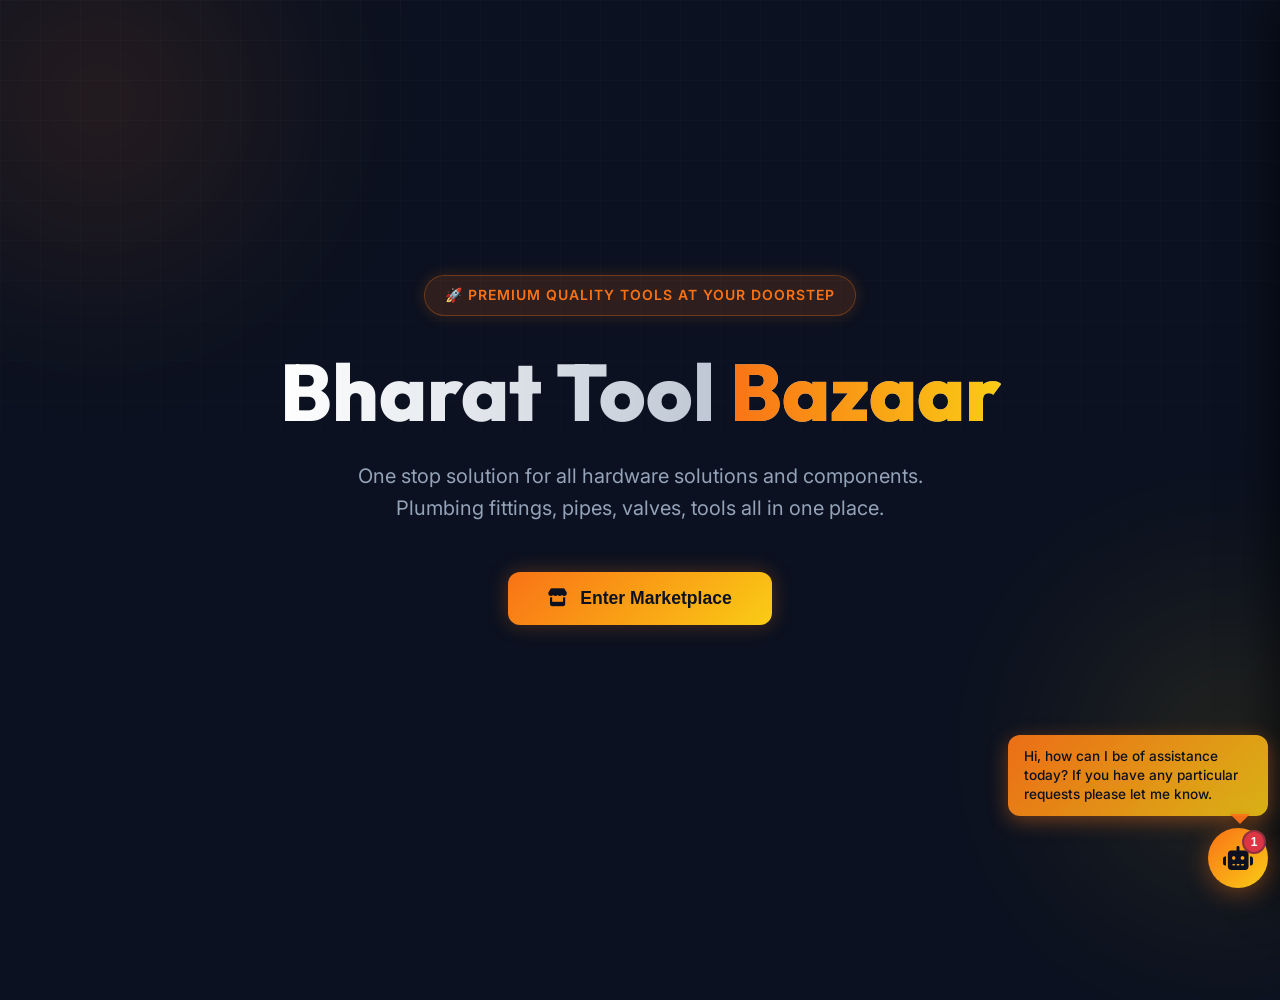
<file: index.html>
<!DOCTYPE html>
<html lang="en">
<head>
    <meta charset="UTF-8">
    <meta name="viewport" content="width=device-width, initial-scale=1.0, viewport-fit=cover">
    <title>Bharat Tool Bazaar | Plumbing Components Marketplace</title>
    <meta name="description" content="One-stop marketplace for premium plumbing pipes, fittings, and components. Fast delivery to commercial regions.">
    <!-- Google Fonts -->
    <link rel="preconnect" href="https://fonts.googleapis.com">
    <link rel="preconnect" href="https://fonts.gstatic.com" crossorigin>
    <link href="https://fonts.googleapis.com/css2?family=Inter:wght@300;400;500;600;700&family=Outfit:wght@400;600;800&display=swap" rel="stylesheet">
    <!-- Font Awesome -->
    <link rel="stylesheet" href="https://cdnjs.cloudflare.com/ajax/libs/font-awesome/6.4.0/css/all.min.css">
    <!-- Styles -->
    <link rel="stylesheet" href="styles.css">
</head>
<body>
    <!-- Background Elements for aesthetics -->
    <div class="glow glow-1"></div>
    <div class="glow glow-2"></div>
    <div class="grid-overlay"></div>

    <!-- Home Page -->
    <div id="home-page" class="page active">
        <main class="hero">
            <div class="container">
                <div class="hero-content fade-in-up">
                    <div class="badge">🚀 Premium quality tools at your doorstep</div>
                    <h1 class="title">Bharat Tool <span class="accent-text">Bazaar</span></h1>
                    <p class="subtitle">
                        One stop solution for all hardware solutions and components.
                        Plumbing fittings, pipes, valves, tools all in one place.
                    </p>
                    <button class="marketplace-btn" id="enter-marketplace-btn">
                        <i class="fas fa-store"></i> Enter Marketplace
                    </button>
                </div>
            </div>
        </main>
    </div>

    <!-- Marketplace Page -->
    <div id="marketplace-page" class="page">
        <!-- Header with Cart -->
        <header class="marketplace-header">
            <div class="header-container">
                <button class="home-btn" id="home-btn" title="Back to Home">
                    <i class="fas fa-home"></i> Home
                </button>
                <h1 class="marketplace-title">Hardware Marketplace</h1>
                <button class="cart-icon-btn" id="cart-icon-btn">
                    <i class="fas fa-shopping-cart"></i>
                    <span class="cart-count" id="cart-count">0</span>
                </button>
            </div>
        </header>

        <div class="marketplace-container">
            <div class="marketplace-top-bar">
                <input type="search" id="global-search" class="search-input" placeholder="Search all products, e.g. nut, ball valve 1 inch" autocomplete="off">
                <select id="sort-by" class="sort-select">
                    <option value="name">Sort by Name</option>
                    <option value="price-low">Price: Low to High</option>
                    <option value="price-high">Price: High to Low</option>
                </select>
            </div>

            <!-- Sidebar with Categories -->
            <aside class="categories-sidebar">
                <h3 class="sidebar-title">Categories</h3>
                <div class="categories-list" id="categories-list">
                    <!-- Categories will be dynamically added here -->
                </div>
            </aside>

            <!-- Products Section -->
            <section class="products-section">
                <div class="filters-header">
                    <h2 class="section-title" id="category-title">All Products</h2>
                </div>
                <div class="products-grid" id="products-grid">
                    <!-- Products will be dynamically added here -->
                </div>
            </section>
        </div>
    </div>

    <!-- Cart Panel (Slide-out) -->
    <div id="cart-panel" class="cart-panel">
        <div class="panel-header">
            <h3>Your Cart</h3>
            <button class="close-panel" id="close-cart-panel">&times;</button>
        </div>
        <div class="panel-body">
            <div class="cart-items-panel" id="cart-items-panel">
                <p class="empty-cart">Your cart is empty.</p>
            </div>
        </div>
        <div class="panel-footer">
            <div class="total-price-panel" id="total-price-panel">Total: ₹0</div>
            <button class="proceed-btn" id="proceed-btn" disabled>
                <i class="fas fa-arrow-right"></i> Proceed to Checkout
            </button>
        </div>
    </div>

    <!-- Address Modal -->
    <div id="address-modal" class="modal">
        <div class="modal-content">
            <div class="modal-header">
                <h3>Delivery Address</h3>
                <button class="close-modal" id="close-modal">&times;</button>
            </div>
            <div class="modal-body">
                <form id="address-form">
                    <div class="form-group">
                        <label for="delivery-address">Please enter your delivery address:</label>
                        <textarea 
                            id="delivery-address" 
                            name="address" 
                            placeholder="Enter your complete delivery address including street, city, state, and pincode..."
                            required
                        ></textarea>
                    </div>
                    <div class="form-actions">
                        <button type="button" class="cancel-btn" id="cancel-address">Cancel</button>
                        <button type="submit" class="submit-btn">Confirm & Send to WhatsApp</button>
                    </div>
                </form>
            </div>
        </div>
    </div>

    <!-- AI Assistant Chatbox -->
    <div class="ai-chatbox-container">
        <!-- Floating Chat Button with Robot Icon -->
        <button class="ai-chat-toggle" id="ai-chat-toggle" title="AI Assistant">
            <i class="fas fa-robot"></i>
            <span class="chat-badge" id="chat-badge">1</span>
        </button>

        <!-- Tooltip Message Bubble (appears from robot's mouth) -->
        <div class="chat-tooltip" id="chat-tooltip">
            <p>Hi, how can I be of assistance today? If you have any particular requests please let me know.</p>
            <div class="tooltip-arrow"></div>
        </div>

        <!-- Chat Window -->
        <div class="ai-chat-window" id="ai-chat-window">
            <div class="chat-header">
                <h3><i class="fas fa-robot"></i> AI Assistant</h3>
                <button class="chat-close" id="ai-chat-close">&times;</button>
            </div>
            <div class="chat-messages" id="chat-messages">
                <div class="message bot-message">
                    <p>Hi, how can I be of assistance today? If you have any particular requests please let me know.</p>
                </div>
            </div>
            <div class="chat-input-area">
                <input 
                    type="text" 
                    id="user-message-input" 
                    placeholder="Type your request..." 
                    class="chat-input"
                >
                <button class="chat-send-btn" id="chat-send-btn">
                    <i class="fas fa-paper-plane"></i>
                </button>
            </div>
        </div>
    </div>

    <script src="script.js"></script>
</body>
</html>
</file>
<file: styles.css>
:root {
    /* Color Palette */
    --bg-color: #0b1120;
    --text-primary: #f8fafc;
    --text-secondary: #94a3b8;

    /* Brand Accent Colors */
    --accent-orange: #f97316;
    --accent-orange-hover: #ea580c;
    --accent-yellow: #facc15;

    /* Card & Surfaces */
    --surface: rgba(30, 41, 59, 0.4);
    --border: rgba(255, 255, 255, 0.1);

    /* Typography */
    --font-heading: 'Outfit', sans-serif;
    --font-body: 'Inter', sans-serif;

    /* Effects */
    --glass-blur: blur(16px);
    --shadow-subtle: 0 10px 30px -10px rgba(0, 0, 0, 0.5);
    --shadow-accent: 0 0 20px rgba(249, 115, 22, 0.3);
}

* {
    margin: 0;
    padding: 0;
    box-sizing: border-box;
}

body {
    background-color: var(--bg-color);
    color: var(--text-primary);
    font-family: var(--font-body);
    min-height: 100vh;
    min-height: 100dvh;
    overflow-x: hidden;
    overflow-x: clip;
    line-height: 1.6;
    position: relative;
}

/* Background Effects */
.glow {
    position: absolute;
    width: 600px;
    height: 600px;
    background: radial-gradient(circle, var(--accent-orange) 0%, transparent 60%);
    opacity: 0.15;
    filter: blur(80px);
    border-radius: 50%;
    z-index: -1;
}

.glow-1 {
    top: -200px;
    left: -200px;
    background: radial-gradient(circle, var(--accent-orange) 0%, transparent 60%);
}

.glow-2 {
    bottom: -100px;
    right: -200px;
    background: radial-gradient(circle, var(--accent-yellow) 0%, transparent 60%);
    width: 500px;
    height: 500px;
}

.grid-overlay {
    position: absolute;
    top: 0;
    left: 0;
    width: 100%;
    height: 100%;
    background-image:
        linear-gradient(var(--border) 1px, transparent 1px),
        linear-gradient(90deg, var(--border) 1px, transparent 1px);
    background-size: 40px 40px;
    opacity: 0.2;
    z-index: -2;
    mask-image: linear-gradient(to bottom, rgba(0, 0, 0, 1) 0%, rgba(0, 0, 0, 0) 80%);
    -webkit-mask-image: linear-gradient(to bottom, rgba(0, 0, 0, 1) 0%, rgba(0, 0, 0, 0) 80%);
}

/* Page Transitions */
.page {
    display: none;
    width: 100%;
    min-height: 100vh;
}

.page.active {
    display: block;
}

/* Hero/Home Page */
.hero {
    width: 100%;
    position: relative;
    z-index: 10;
    min-height: 100vh;
    display: flex;
    align-items: center;
    justify-content: center;
}

.container {
    max-width: 1200px;
    margin: 0 auto;
    padding: 2rem;
    width: 100%;
}

.hero .container {
    display: flex;
    align-items: center;
    justify-content: center;
    min-height: 100vh;
}

.hero-content {
    text-align: center;
    max-width: 800px;
    margin: 0 auto;
}

.badge {
    display: inline-block;
    padding: 0.5rem 1.25rem;
    background: rgba(249, 115, 22, 0.15);
    color: var(--accent-orange);
    border: 1px solid rgba(249, 115, 22, 0.3);
    border-radius: 30px;
    font-size: 0.875rem;
    font-weight: 600;
    letter-spacing: 1px;
    text-transform: uppercase;
    margin-bottom: 2rem;
    box-shadow: 0 0 15px rgba(249, 115, 22, 0.2);
}

.title {
    font-family: var(--font-heading);
    font-size: clamp(3rem, 8vw, 5rem);
    font-weight: 800;
    line-height: 1.1;
    margin-bottom: 1.5rem;
    background: linear-gradient(to right, #ffffff, #94a3b8);
    -webkit-background-clip: text;
    -webkit-text-fill-color: transparent;
}

.accent-text {
    background: linear-gradient(to right, var(--accent-orange), var(--accent-yellow));
    -webkit-background-clip: text;
    -webkit-text-fill-color: transparent;
}

.subtitle {
    font-size: clamp(1.1rem, 2vw, 1.25rem);
    color: var(--text-secondary);
    margin-bottom: 3rem;
    max-width: 600px;
    margin-left: auto;
    margin-right: auto;
}

.marketplace-btn {
    background: linear-gradient(135deg, var(--accent-orange), var(--accent-yellow));
    color: #0b1120;
    border: none;
    padding: 1rem 2.5rem;
    font-size: 1.1rem;
    font-weight: 700;
    border-radius: 12px;
    cursor: pointer;
    transition: all 0.3s ease;
    display: inline-flex;
    align-items: center;
    gap: 0.75rem;
    box-shadow: var(--shadow-accent);
}

.marketplace-btn:hover {
    transform: scale(1.05) translateY(-2px);
    box-shadow: 0 0 30px rgba(250, 204, 21, 0.5);
}

/* Marketplace Header */
.marketplace-header {
    background: var(--surface);
    backdrop-filter: var(--glass-blur);
    -webkit-backdrop-filter: var(--glass-blur);
    border-bottom: 1px solid var(--border);
    padding-top: 1.5rem;
    padding-bottom: 1.5rem;
    padding-left: max(2rem, env(safe-area-inset-left, 0px));
    padding-right: max(2rem, env(safe-area-inset-right, 0px));
    position: sticky;
    top: 0;
    z-index: 100;
    width: 100%;
    box-sizing: border-box;
}

.header-container {
    width: 100%;
    max-width: 1400px;
    margin: 0 auto;
    display: flex;
    justify-content: space-between;
    align-items: center;
}

.marketplace-title {
    font-size: 1.75rem;
    font-weight: 700;
    color: var(--text-primary);
    margin: 0;
}

.home-btn {
    background: rgba(249, 115, 22, 0.1);
    color: var(--accent-orange);
    border: 1px solid var(--accent-orange);
    padding: 0.75rem 1.5rem;
    border-radius: 8px;
    font-size: 1rem;
    font-family: var(--font-body);
    font-weight: 600;
    cursor: pointer;
    transition: all 0.3s ease;
    display: flex;
    align-items: center;
    gap: 0.5rem;
}

.home-btn:hover {
    background: rgba(249, 115, 22, 0.2);
    transform: translateX(-2px);
}

.cart-icon-btn {
    background: linear-gradient(135deg, var(--accent-orange), var(--accent-yellow));
    color: #0b1120;
    border: none;
    width: 50px;
    height: 50px;
    border-radius: 50%;
    font-size: 1.25rem;
    cursor: pointer;
    position: relative;
    transition: all 0.3s ease;
    display: flex;
    align-items: center;
    justify-content: center;
}

.cart-icon-btn:hover {
    transform: scale(1.1);
    box-shadow: 0 0 20px rgba(249, 115, 22, 0.4);
}

.cart-count {
    position: absolute;
    top: -8px;
    right: -8px;
    background: #dc3545;
    color: white;
    width: 28px;
    height: 28px;
    border-radius: 50%;
    display: flex;
    align-items: center;
    justify-content: center;
    font-size: 0.85rem;
    font-weight: 700;
    border: 2px solid var(--bg-color);
}

/* Marketplace Container */
.marketplace-container {
    width: 100%;
    max-width: 1400px;
    margin: 0 auto;
    padding: 2rem;
    display: grid;
    grid-template-columns: 250px 1fr;
    grid-template-areas:
        "sidebar topbar"
        "sidebar products";
    gap: 2rem;
    align-items: start;
}

.marketplace-top-bar {
    grid-area: topbar;
    display: flex;
    justify-content: flex-end;
    align-items: center;
    gap: 1rem;
    flex-wrap: wrap;
}

.search-input {
    background: var(--surface);
    border: 1px solid var(--border);
    color: var(--text-primary);
    padding: 0.75rem 1rem;
    border-radius: 8px;
    font-size: 0.95rem;
    font-family: var(--font-body);
    min-width: min(280px, 100%);
    flex: 1 1 220px;
    transition: all 0.2s ease;
}

.search-input::placeholder {
    color: var(--text-secondary);
}

.search-input:hover {
    border-color: rgba(249, 115, 22, 0.35);
    background: rgba(249, 115, 22, 0.06);
}

.search-input:focus {
    outline: none;
    border-color: var(--accent-orange);
    box-shadow: 0 0 0 3px rgba(249, 115, 22, 0.12);
}

.search-input::-webkit-search-cancel-button {
    filter: invert(0.85);
    opacity: 0.75;
    cursor: pointer;
}

.search-input:-webkit-autofill,
.search-input:-webkit-autofill:hover,
.search-input:-webkit-autofill:focus {
    -webkit-box-shadow: 0 0 0 40px rgba(30, 41, 59, 0.85) inset;
    -webkit-text-fill-color: var(--text-primary);
    caret-color: var(--text-primary);
}

/* Categories Sidebar */
.categories-sidebar {
    grid-area: sidebar;
    background: var(--surface);
    backdrop-filter: var(--glass-blur);
    -webkit-backdrop-filter: var(--glass-blur);
    border: 1px solid var(--border);
    border-radius: 16px;
    padding: 1.5rem;
    height: fit-content;
    position: sticky;
    top: 100px;
}

.sidebar-title {
    font-size: 1.2rem;
    font-weight: 700;
    color: var(--text-primary);
    margin-bottom: 1.5rem;
}

.categories-list {
    display: flex;
    flex-direction: column;
    gap: 0.75rem;
}

/* Make category list scrollable so lower categories are accessible on small screens */
.categories-list {
    max-height: calc(100vh - 220px);
    overflow-y: auto;
    padding-right: 6px;
    /* space for scrollbar */
}

.category-btn {
    background: transparent;
    border: 1px solid var(--border);
    color: var(--text-secondary);
    padding: 0.75rem 1rem;
    border-radius: 8px;
    cursor: pointer;
    transition: all 0.2s ease;
    text-align: left;
    font-size: 0.95rem;
    font-weight: 500;
}

.category-btn:hover {
    background: rgba(249, 115, 22, 0.1);
    border-color: rgba(249, 115, 22, 0.3);
    color: var(--text-primary);
}

.category-btn.active {
    background: linear-gradient(135deg, var(--accent-orange), var(--accent-yellow));
    color: #0b1120;
    border-color: var(--accent-orange);
    font-weight: 600;
}

/* Products Section */
.products-section {
    grid-area: products;
    min-width: 0;
    display: flex;
    flex-direction: column;
    gap: 1.5rem;
}

.filters-header {
    display: flex;
    justify-content: space-between;
    align-items: center;
    flex-wrap: wrap;
    gap: 1rem;
}

.section-title {
    font-family: var(--font-heading);
    font-size: 2rem;
    font-weight: 700;
    color: var(--text-primary);
    margin: 0;
}

.sort-select {
    background: var(--surface);
    border: 1px solid var(--border);
    color: var(--text-primary);
    padding: 0.75rem 1rem;
    border-radius: 8px;
    font-size: 0.95rem;
    cursor: pointer;
    transition: all 0.2s ease;
}

.sort-select:hover {
    border-color: var(--accent-orange);
    background: rgba(249, 115, 22, 0.05);
}

.sort-select:focus {
    outline: none;
    border-color: var(--accent-orange);
    box-shadow: 0 0 0 3px rgba(249, 115, 22, 0.1);
}

.products-grid {
    display: grid;
    grid-template-columns: repeat(auto-fill, minmax(min(200px, 100%), 1fr));
    gap: 1.5rem;
    width: 100%;
}

.product-card {
    background: var(--surface);
    backdrop-filter: var(--glass-blur);
    -webkit-backdrop-filter: var(--glass-blur);
    border: 1px solid var(--border);
    border-radius: 12px;
    padding: 1.25rem;
    text-align: center;
    box-shadow: var(--shadow-subtle);
    transition: all 0.3s ease;
}

.product-card:hover {
    transform: translateY(-5px);
    border-color: rgba(249, 115, 22, 0.4);
    box-shadow: 0 15px 35px rgba(249, 115, 22, 0.2);
}

.product-category-tag {
    font-size: 0.72rem;
    font-weight: 600;
    text-transform: uppercase;
    letter-spacing: 0.04em;
    color: var(--accent-orange);
    margin-bottom: 0.35rem;
}

.product-name {
    font-size: 1rem;
    font-weight: 600;
    margin-bottom: 0.5rem;
    color: var(--text-primary);
}

.product-price {
    font-size: 1.25rem;
    color: var(--accent-orange);
    margin-bottom: 1rem;
    font-weight: 700;
}

.product-specs {
    font-size: 0.8rem;
    color: var(--text-secondary);
    margin-bottom: 1rem;
    line-height: 1.4;
}

.add-to-cart-btn {
    width: 100%;
    background: linear-gradient(135deg, var(--accent-orange), var(--accent-yellow));
    color: #0b1120;
    border: none;
    padding: 0.75rem;
    font-size: 0.9rem;
    font-weight: 600;
    border-radius: 8px;
    cursor: pointer;
    transition: all 0.2s ease;
}

.add-to-cart-btn:hover {
    transform: translateY(-2px);
    box-shadow: 0 8px 15px rgba(249, 115, 22, 0.3);
}

/* Cart Panel (Slideout) */
.cart-panel {
    position: fixed;
    right: -400px;
    top: 0;
    width: 400px;
    height: 100vh;
    background: var(--surface);
    backdrop-filter: var(--glass-blur);
    -webkit-backdrop-filter: var(--glass-blur);
    border-left: 1px solid var(--border);
    z-index: 999;
    transition: right 0.3s ease;
    display: flex;
    flex-direction: column;
    box-shadow: -10px 0 40px rgba(0, 0, 0, 0.5);
}

.cart-panel.open {
    right: 0;
}

.panel-header {
    padding: 1.5rem;
    border-bottom: 1px solid var(--border);
    display: flex;
    justify-content: space-between;
    align-items: center;
}

.panel-header h3 {
    margin: 0;
    font-size: 1.3rem;
    color: var(--text-primary);
}

.close-panel {
    background: none;
    border: none;
    font-size: 1.5rem;
    color: var(--text-secondary);
    cursor: pointer;
    transition: color 0.2s;
}

.close-panel:hover {
    color: var(--text-primary);
}

.panel-body {
    flex: 1;
    overflow-y: auto;
    padding: 1.5rem;
}

.cart-items-panel {
    display: flex;
    flex-direction: column;
    gap: 1rem;
}

.cart-item-panel {
    background: rgba(15, 23, 42, 0.4);
    border: 1px solid var(--border);
    border-radius: 8px;
    padding: 1rem;
    display: flex;
    justify-content: space-between;
    align-items: flex-start;
}

.item-details {
    flex: 1;
    text-align: left;
}

.item-name {
    font-weight: 600;
    color: var(--text-primary);
    margin-bottom: 0.25rem;
}

.item-price {
    color: var(--accent-orange);
    font-weight: 600;
}

.remove-item-btn {
    background: #dc3545;
    color: white;
    border: none;
    padding: 0.35rem 0.75rem;
    border-radius: 4px;
    font-size: 0.8rem;
    cursor: pointer;
    margin-left: 0.5rem;
}

.remove-item-btn:hover {
    background: #c82333;
}

.panel-footer {
    border-top: 1px solid var(--border);
    padding: 1.5rem;
}

.total-price-panel {
    font-size: 1.3rem;
    font-weight: 700;
    color: var(--accent-orange);
    margin-bottom: 1rem;
    text-align: right;
}

.proceed-btn {
    width: 100%;
    background: #25d366;
    color: white;
    border: none;
    padding: 1rem;
    border-radius: 8px;
    font-weight: 600;
    font-size: 1rem;
    cursor: pointer;
    display: flex;
    align-items: center;
    justify-content: center;
    gap: 0.5rem;
    transition: all 0.2s ease;
}

.proceed-btn:hover:not(:disabled) {
    background: #128c7e;
    transform: translateY(-2px);
}

.proceed-btn:disabled {
    background: #ccc;
    cursor: not-allowed;
}

/* Modal */
.modal {
    display: none;
    position: fixed;
    z-index: 1100;
    left: 0;
    top: 0;
    width: 100%;
    height: 100%;
    background-color: rgba(0, 0, 0, 0.8);
    backdrop-filter: blur(8px);
    -webkit-backdrop-filter: blur(8px);
}

.modal.active {
    display: flex;
    align-items: center;
    justify-content: center;
}

.modal-content {
    background: var(--surface);
    backdrop-filter: var(--glass-blur);
    -webkit-backdrop-filter: var(--glass-blur);
    border: 1px solid var(--border);
    border-radius: 20px;
    padding: 0;
    width: 90%;
    max-width: 500px;
    box-shadow: 0 25px 50px rgba(0, 0, 0, 0.5);
    animation: modalSlideIn 0.3s ease-out;
}

@keyframes modalSlideIn {
    from {
        opacity: 0;
        transform: translateY(-50px) scale(0.9);
    }

    to {
        opacity: 1;
        transform: translateY(0) scale(1);
    }
}

.modal-header {
    padding: 1.5rem 2rem;
    border-bottom: 1px solid var(--border);
    display: flex;
    justify-content: space-between;
    align-items: center;
}

.modal-header h3 {
    margin: 0;
    color: var(--text-primary);
    font-size: 1.5rem;
    font-weight: 700;
}

.close-modal {
    background: none;
    border: none;
    font-size: 2rem;
    color: var(--text-secondary);
    cursor: pointer;
    padding: 0;
    transition: color 0.2s;
}

.close-modal:hover {
    color: var(--text-primary);
}

.modal-body {
    padding: 2rem;
}

.form-group {
    margin-bottom: 1.5rem;
}

.form-group label {
    display: block;
    margin-bottom: 0.5rem;
    color: var(--text-primary);
    font-weight: 600;
}

.form-group textarea {
    width: 100%;
    min-height: 120px;
    padding: 1rem;
    background: rgba(15, 23, 42, 0.6);
    border: 1px solid var(--border);
    border-radius: 8px;
    color: var(--text-primary);
    font-family: inherit;
    font-size: 1rem;
    resize: vertical;
    transition: border-color 0.2s;
}

.form-group textarea:focus {
    outline: none;
    border-color: var(--accent-orange);
    box-shadow: 0 0 0 3px rgba(249, 115, 22, 0.1);
}

.form-group textarea::placeholder {
    color: var(--text-secondary);
}

.form-actions {
    display: flex;
    gap: 1rem;
    justify-content: flex-end;
    margin-top: 2rem;
}

.cancel-btn,
.submit-btn {
    padding: 0.75rem 1.5rem;
    border-radius: 8px;
    font-weight: 600;
    cursor: pointer;
    border: none;
    transition: all 0.2s ease;
}

.cancel-btn {
    background: rgba(255, 255, 255, 0.1);
    color: var(--text-secondary);
    border: 1px solid var(--border);
}

.cancel-btn:hover {
    background: rgba(255, 255, 255, 0.2);
    color: var(--text-primary);
}

.submit-btn {
    background: #25d366;
    color: white;
}

.submit-btn:hover {
    background: #128c7e;
}

.empty-cart {
    color: var(--text-secondary);
    font-style: italic;
    text-align: center;
    padding: 2rem;
}

/* Animations */
.fade-in-up {
    animation: fadeInUp 1s cubic-bezier(0.16, 1, 0.3, 1) forwards;
}

@keyframes fadeInUp {
    from {
        opacity: 0;
        transform: translateY(40px);
    }

    to {
        opacity: 1;
        transform: translateY(0);
    }
}

/* AI Chatbox Styles — container width matches panel so nothing clips off-screen */
.ai-chatbox-container {
    --chat-safe-right: max(12px, env(safe-area-inset-right, 0px));
    --chat-safe-bottom: max(12px, env(safe-area-inset-bottom, 0px));
    --chat-max-w: min(380px, calc(100vw - var(--chat-safe-right) - max(12px, env(safe-area-inset-left, 0px))));
    --chat-max-w: min(380px, calc(100dvw - var(--chat-safe-right) - max(12px, env(safe-area-inset-left, 0px))));
    position: fixed;
    bottom: var(--chat-safe-bottom);
    right: var(--chat-safe-right);
    left: auto;
    z-index: 2000;
    font-family: var(--font-body);
    width: var(--chat-max-w);
    max-width: 100%;
    display: flex;
    flex-direction: column;
    align-items: flex-end;
    box-sizing: border-box;
    /* Let clicks pass through empty parts of the container to buttons underneath */
    pointer-events: none;
}

.ai-chat-toggle {
    width: 60px;
    height: 60px;
    border-radius: 50%;
    background: linear-gradient(135deg, var(--accent-orange), var(--accent-yellow));
    color: #0b1120;
    border: none;
    font-size: 1.5rem;
    cursor: pointer;
    display: flex;
    align-items: center;
    justify-content: center;
    box-shadow: 0 5px 25px rgba(249, 115, 22, 0.4);
    transition: all 0.3s cubic-bezier(0.16, 1, 0.3, 1);
    position: relative;
    /* Re-enable clicks for the toggle button itself */
    pointer-events: auto;
}

.ai-chat-toggle:hover {
    transform: scale(1.1);
    box-shadow: 0 8px 35px rgba(249, 115, 22, 0.5);
}

.chat-badge {
    position: absolute;
    top: 2px;
    right: 2px;
    background: #dc3545;
    color: white;
    width: 24px;
    height: 24px;
    border-radius: 50%;
    display: flex;
    align-items: center;
    justify-content: center;
    font-size: 0.75rem;
    font-weight: 700;
    border: 2px solid var(--surface);
    animation: pulse 2s infinite;
}

@keyframes pulse {

    0%,
    100% {
        transform: scale(1);
    }

    50% {
        transform: scale(1.1);
    }
}

.chat-tooltip {
    position: absolute;
    bottom: calc(100% + 12px);
    right: 0;
    left: auto;
    background: linear-gradient(135deg, rgba(249, 115, 22, 0.95), rgba(250, 204, 21, 0.85));
    color: #0b1120;
    padding: 12px 16px;
    border-radius: 12px;
    width: min(100%, 260px);
    max-width: calc(100vw - var(--chat-safe-right) - max(12px, env(safe-area-inset-left, 0px)));
    font-size: 0.85rem;
    font-weight: 500;
    line-height: 1.4;
    box-shadow: 0 5px 20px rgba(249, 115, 22, 0.4);
    opacity: 1;
    transform: translateY(0) scale(1);
    pointer-events: none;
    z-index: 1999;
    transition: all 0.3s cubic-bezier(0.16, 1, 0.3, 1);
    animation: tooltipPopin 0.4s cubic-bezier(0.16, 1, 0.3, 1) forwards;
}

.chat-tooltip p {
    margin: 0;
    color: #0b1120;
}

.tooltip-arrow {
    position: absolute;
    bottom: -8px;
    right: 18px;
    width: 0;
    height: 0;
    border-left: 10px solid transparent;
    border-right: 10px solid transparent;
    border-top: 10px solid rgba(249, 115, 22, 0.95);
    filter: drop-shadow(0 2px 3px rgba(0, 0, 0, 0.2));
}

.chat-tooltip.hidden {
    opacity: 0;
    transform: translateY(10px) scale(0.9);
    pointer-events: none;
}

@keyframes tooltipPopin {
    from {
        opacity: 0;
        transform: translateY(10px) scale(0.9);
    }

    to {
        opacity: 1;
        transform: translateY(0) scale(1);
    }
}


.ai-chat-window {
    position: absolute;
    /* Aligned above the FAB; tooltip uses the same band and is hidden when chat is open */
    bottom: calc(100% + 14px);
    right: 0;
    left: auto;
    width: 100%;
    max-width: 100%;
    height: min(550px, calc(100vh - 140px));
    height: min(550px, calc(100dvh - 140px));
    max-height: calc(100vh - 120px);
    max-height: calc(100dvh - 120px);
    background: var(--surface);
    backdrop-filter: var(--glass-blur);
    -webkit-backdrop-filter: var(--glass-blur);
    border: 1px solid var(--border);
    border-radius: 16px;
    box-shadow: 0 10px 40px rgba(0, 0, 0, 0.5);
    display: flex;
    flex-direction: column;
    opacity: 0;
    transform: scale(0.8) translateY(20px);
    pointer-events: none;
    transition: all 0.3s cubic-bezier(0.16, 1, 0.3, 1);
}

.ai-chat-window.active {
    opacity: 1;
    transform: scale(1) translateY(0);
    pointer-events: auto;
}

.chat-header {
    padding: 1.25rem 1.5rem;
    border-bottom: 1px solid var(--border);
    display: flex;
    justify-content: space-between;
    align-items: center;
    background: linear-gradient(135deg, rgba(249, 115, 22, 0.1), rgba(250, 204, 21, 0.05));
}

.chat-header h3 {
    margin: 0;
    color: var(--text-primary);
    font-size: 1.1rem;
    font-weight: 700;
    display: flex;
    align-items: center;
    gap: 0.5rem;
}

.chat-close {
    background: none;
    border: none;
    font-size: 1.5rem;
    color: var(--text-secondary);
    cursor: pointer;
    padding: 0;
    transition: color 0.2s;
}

.chat-close:hover {
    color: var(--text-primary);
}

.chat-messages {
    flex: 1;
    overflow-y: auto;
    padding: 1.5rem;
    display: flex;
    flex-direction: column;
    gap: 1rem;
}

.message {
    display: flex;
    animation: messageSlideIn 0.3s ease-out;
    margin-bottom: 0.5rem;
}

@keyframes messageSlideIn {
    from {
        opacity: 0;
        transform: translateY(10px);
    }

    to {
        opacity: 1;
        transform: translateY(0);
    }
}

.bot-message {
    justify-content: flex-start;
}

.bot-message p {
    background: rgba(249, 115, 22, 0.15);
    border: 1px solid rgba(249, 115, 22, 0.3);
    color: var(--text-primary);
    padding: 0.75rem 1rem;
    border-radius: 12px;
    border-top-left-radius: 4px;
    margin: 0;
    max-width: min(280px, 85%);
    font-size: 0.95rem;
}

.user-message {
    justify-content: flex-end;
}

.user-message p {
    background: linear-gradient(135deg, var(--accent-orange), var(--accent-yellow));
    color: #0b1120;
    padding: 0.75rem 1rem;
    border-radius: 12px;
    border-top-right-radius: 4px;
    margin: 0;
    max-width: min(280px, 85%);
    font-size: 0.95rem;
    font-weight: 500;
}

.chat-input-area {
    display: flex;
    gap: 0.75rem;
    padding: 1rem 1.5rem;
    border-top: 1px solid var(--border);
    background: var(--surface);
}

.chat-input {
    flex: 1;
    background: rgba(255, 255, 255, 0.05);
    border: 1px solid var(--border);
    color: var(--text-primary);
    padding: 0.75rem 1rem;
    border-radius: 8px;
    font-size: 0.95rem;
    font-family: inherit;
    transition: all 0.2s;
}

.chat-input:focus {
    outline: none;
    border-color: var(--accent-orange);
    background: rgba(255, 255, 255, 0.08);
    box-shadow: 0 0 0 3px rgba(249, 115, 22, 0.1);
}

.chat-input::placeholder {
    color: var(--text-secondary);
}

.chat-send-btn {
    background: linear-gradient(135deg, var(--accent-orange), var(--accent-yellow));
    color: #0b1120;
    border: none;
    width: 40px;
    height: 40px;
    border-radius: 8px;
    font-size: 1rem;
    cursor: pointer;
    display: flex;
    align-items: center;
    justify-content: center;
    transition: all 0.2s;
}

.chat-send-btn:hover {
    transform: translateY(-2px);
    box-shadow: 0 5px 15px rgba(249, 115, 22, 0.3);
}

.chat-send-btn:active {
    transform: translateY(0);
}

/* Scrollbar for chat messages */
.chat-messages::-webkit-scrollbar {
    width: 6px;
}

.chat-messages::-webkit-scrollbar-track {
    background: transparent;
}

.chat-messages::-webkit-scrollbar-thumb {
    background: rgba(249, 115, 22, 0.3);
    border-radius: 3px;
}

.chat-messages::-webkit-scrollbar-thumb:hover {
    background: rgba(249, 115, 22, 0.5);
}

/* Responsiveness */
@media (max-width: 1024px) {
    .marketplace-container {
        grid-template-columns: 1fr;
        grid-template-areas:
            "topbar"
            "sidebar"
            "products";
    }

    .categories-sidebar {
        position: static;
    }

    .marketplace-top-bar {
        flex-direction: column;
        align-items: stretch;
    }

    .marketplace-top-bar .search-input {
        flex: none;
        width: 100%;
        min-width: 0;
    }

    .marketplace-top-bar .sort-select {
        width: 100%;
    }
}

@media (max-width: 768px) {
    .marketplace-header {
        padding-top: 1rem;
        padding-bottom: 1rem;
        padding-left: max(1rem, env(safe-area-inset-left, 0px));
        padding-right: max(1rem, env(safe-area-inset-right, 0px));
    }

    .marketplace-container {
        padding: 1rem;
        gap: 1rem;
    }

    .products-grid {
        grid-template-columns: repeat(auto-fill, minmax(min(140px, 100%), 1fr));
        gap: 1rem;
    }

    .cart-panel {
        width: 100%;
        right: -100%;
    }

    .cart-panel.open {
        right: 0;
    }

    .filters-header {
        flex-direction: column;
        align-items: flex-start;
    }

    .hero .container {
        padding: 1rem;
    }

    .title {
        font-size: 2rem;
    }

    .subtitle {
        font-size: 1rem;
    }
}
</file>
